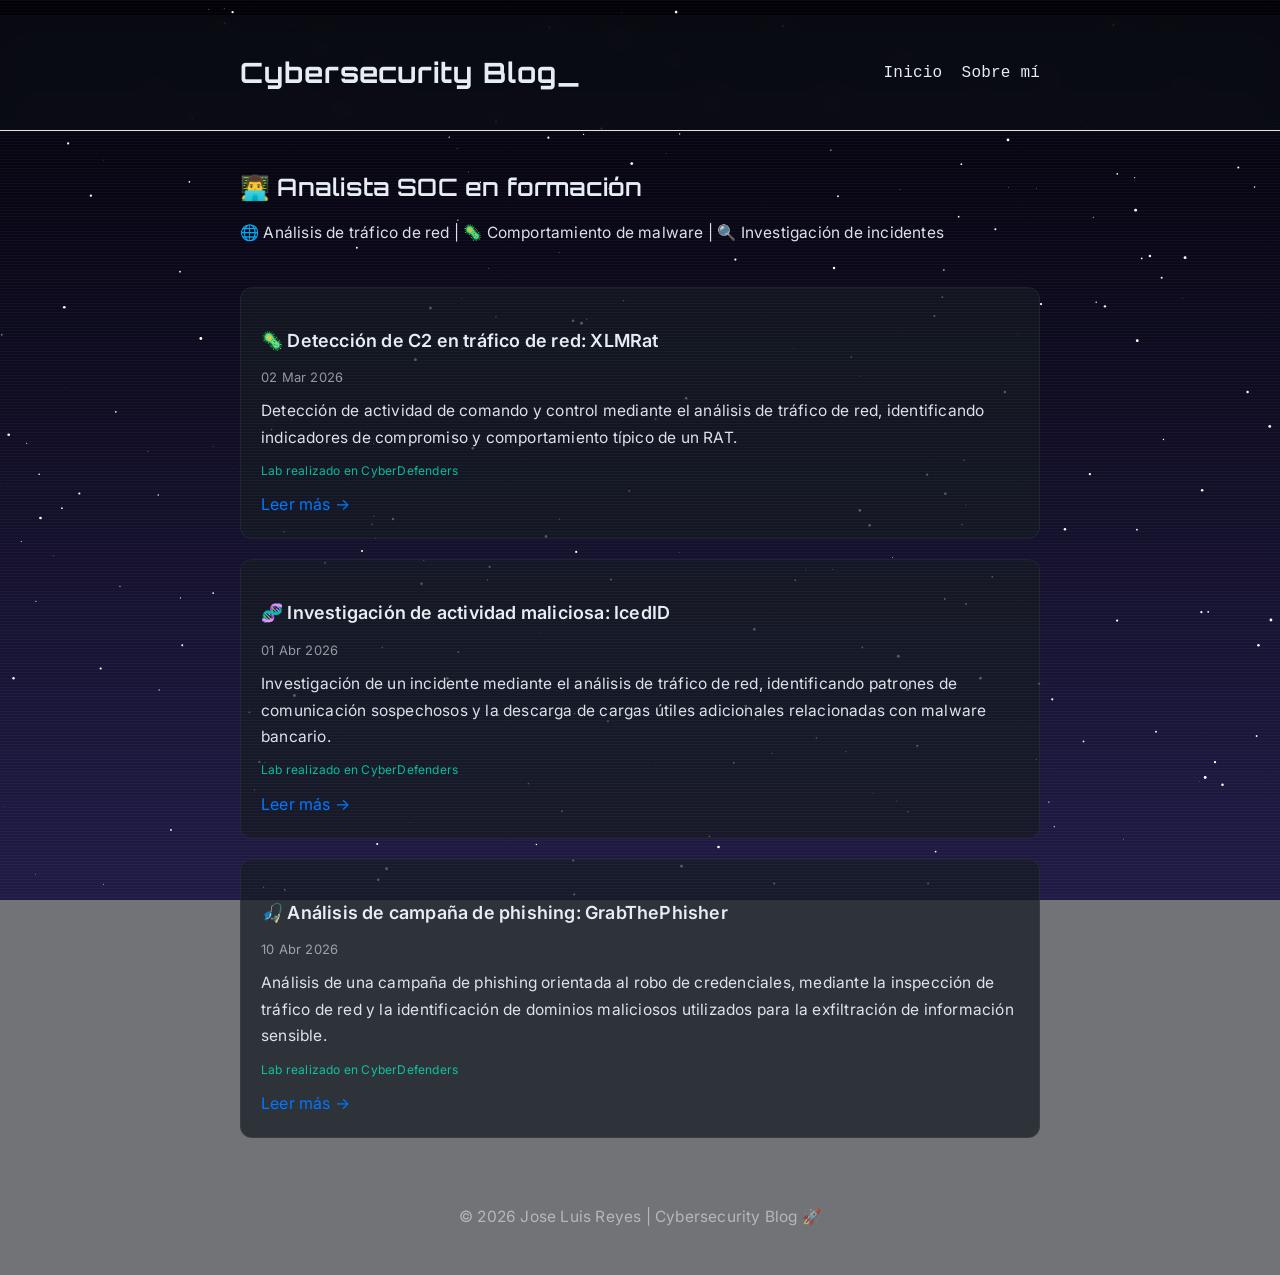
<file: index.html>
<!DOCTYPE html>
<html lang="es">
<head>
  <meta charset="UTF-8">
  <meta name="viewport" content="width=device-width, initial-scale=1.0">
  <meta name="author" content="Jose Luis Reyes">
  <meta name="description" content="Blog de ciberseguridad enfocado en análisis de malware, tráfico de red y SOC.">
  <title>Cybersecurity Blog | Jose Luis Reyes</title>
  <link rel="icon" type="image/png" href="images/general/icono.png">
  <link href="https://fonts.googleapis.com/css2?family=Orbitron:wght@500;700&family=Inter:wght@300;400;500;600&display=swap" rel="stylesheet">
  <link rel="stylesheet" href="styles.css">
</head>

<body class="scanlines">
 
<canvas id="bg"></canvas>

<header>
  <div class="container header-content">
    <h1 class="hacker-title-terminal" >Cybersecurity Blog</h1>
    <nav>
      <a href="index.html">Inicio</a>
      <a href="about.html">Sobre mí</a>
    </nav>
  </div>
</header>

<main class="container">

  <section class="hero">
    <h2>👨‍💻 Analista SOC en formación</h2>
    <p>🌐 Análisis de tráfico de red | 🦠 Comportamiento de malware | 🔍 Investigación de incidentes</p>
  </section>

  <section class="posts">

    <article class="post reveal">
      <h3>🦠 Detección de C2 en tráfico de red: XLMRat</h3>
      <p class="date">02 Mar 2026</p>
      <p>Detección de actividad de comando y control mediante el análisis de tráfico
        de red, identificando indicadores de compromiso y comportamiento típico de un RAT.</p>
      <p class="source">Lab realizado en CyberDefenders</p>
      <a href="posts/xlmrat-analysis.html">Leer más →</a>
    </article>

    <article class="post reveal">
      <h3>🧬 Investigación de actividad maliciosa: IcedID</h3>
      <p class="date">01 Abr 2026</p>
      <p>Investigación de un incidente mediante el análisis de tráfico de red,
        identificando patrones de comunicación sospechosos y la descarga de
        cargas útiles adicionales relacionadas con malware bancario.</p>
        <p class="source">Lab realizado en CyberDefenders</p>
      <a href="posts/icedid-analysis.html">Leer más →</a>
    </article>

    <article class="post reveal">
      <h3>🎣 Análisis de campaña de phishing: GrabThePhisher</h3>
      <p class="date">10 Abr 2026</p>
      <p>Análisis de una campaña de phishing orientada al robo de credenciales,
        mediante la inspección de tráfico de red y la identificación de dominios
        maliciosos utilizados para la exfiltración de información sensible.</p>
        <p class="source">Lab realizado en CyberDefenders</p>
        <a href="posts/grabthephisher-analysis.html">Leer más →</a>
    </article>

  </section>

</main>

<footer>
  <p> © 2026 Jose Luis Reyes | Cybersecurity Blog   🚀</p>
</footer>



<script src="script.js"></script>
</body>
</html>
</file>
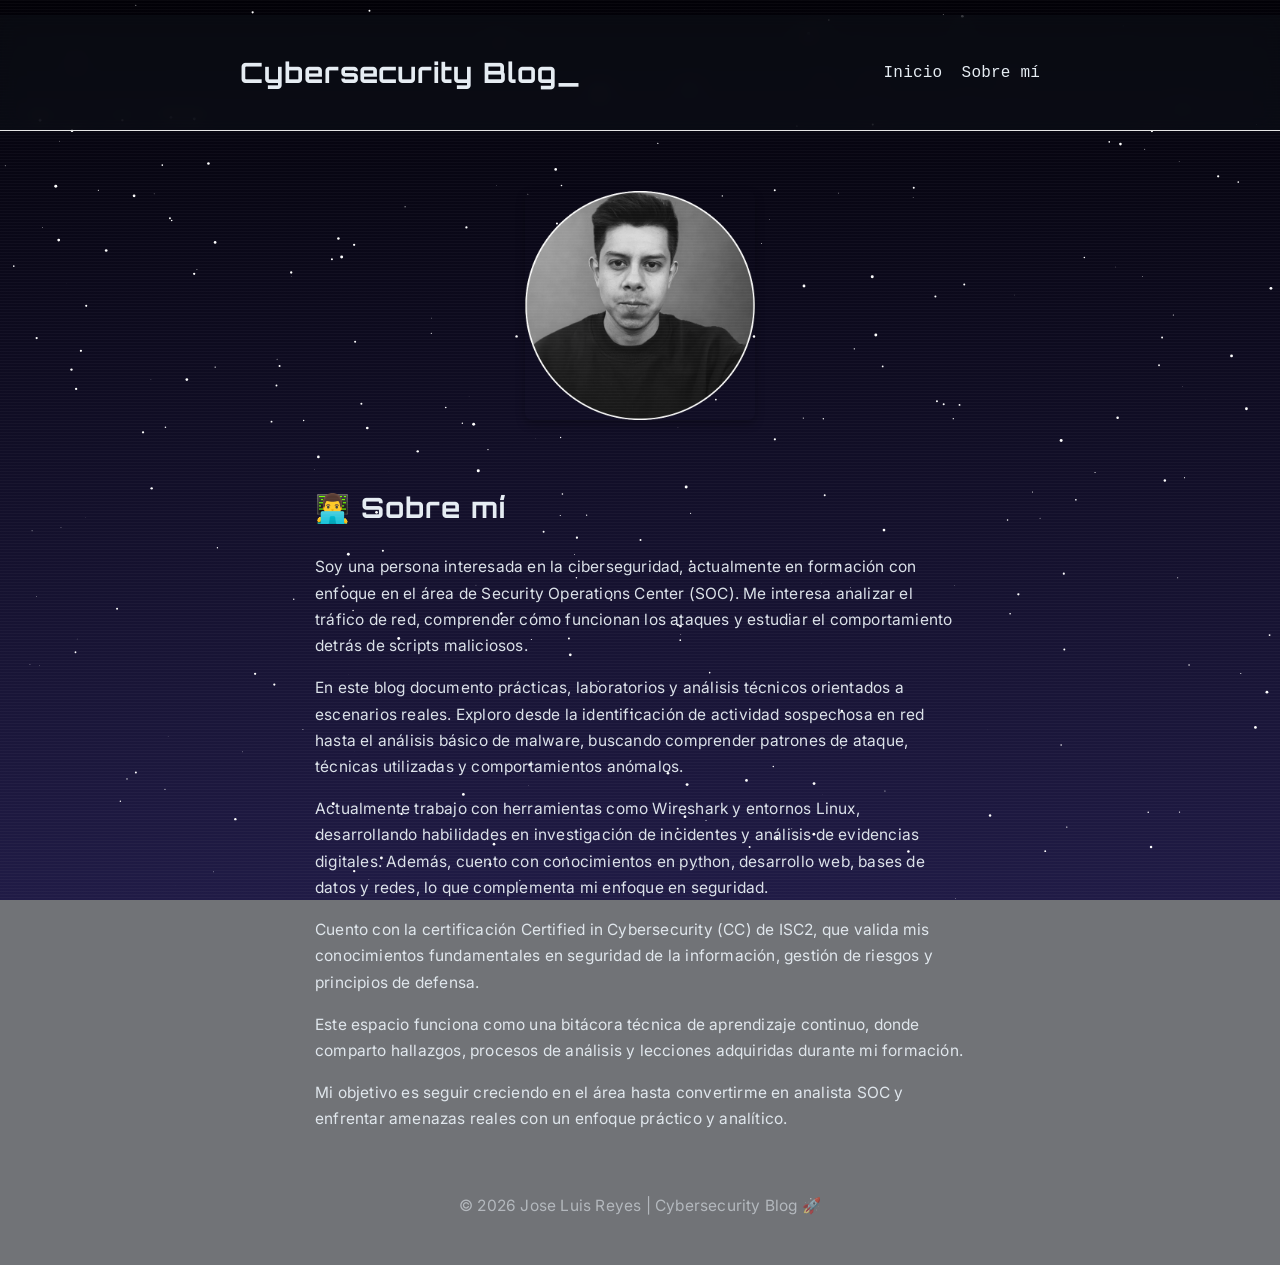
<file: about.html>
<!DOCTYPE html>
<html lang="es">
<head>
  <meta charset="UTF-8">
  <meta name="viewport" content="width=device-width, initial-scale=1.0">
  <meta name="author" content="Jose Luis Reyes">
  <meta name="description" content="Blog de ciberseguridad enfocado en análisis de malware, tráfico de red y SOC.">
  <title>Sobre mí | Jose Luis Reyes</title>
  <link rel="icon" type="image/png" href="images/general/icono.png">
  <link href="https://fonts.googleapis.com/css2?family=Orbitron:wght@500;700&family=Inter:wght@300;400;500;600&display=swap" rel="stylesheet">
  <link rel="stylesheet" href="styles.css">
</head>
<body class="scanlines">
  <canvas id="bg"></canvas>

<header>
  <div class="container header-content">
    <h1 class="hacker-title-terminal" >Cybersecurity Blog</h1>
    <nav>
      <a href="index.html">Inicio</a>
      <a href="about.html">Sobre mí</a>
    </nav>
  </div>
</header>

<main class="container">

  <section class="about reveal">

    <div class="about-container">

      <img src="images/general/personal_image.png" alt="Foto de perfil" class="about-img">
  
      <div class="about-text">
        <h1>👨‍💻 Sobre mí</h1>
  
        <p>
          Soy una persona interesada en la ciberseguridad, actualmente en formación con enfoque en el área de Security Operations Center (SOC). 
          Me interesa analizar el tráfico de red, comprender cómo funcionan los ataques y estudiar el comportamiento detrás de scripts maliciosos.
        </p>
  
        <p>
          En este blog documento prácticas, laboratorios y análisis técnicos orientados a escenarios reales. 
          Exploro desde la identificación de actividad sospechosa en red hasta el análisis básico de malware, buscando comprender patrones de ataque, técnicas utilizadas y comportamientos anómalos.
        </p>
  
        <p>
          Actualmente trabajo con herramientas como Wireshark y entornos Linux, desarrollando habilidades en investigación
          de incidentes y análisis de evidencias digitales. Además, cuento con conocimientos en python, desarrollo web,
          bases de datos y redes, lo que complementa mi enfoque en seguridad.
        </p>

        <p>
          Cuento con la certificación Certified in Cybersecurity (CC) de ISC2, que valida mis conocimientos fundamentales en seguridad de la información, gestión de riesgos y principios de defensa.
        </p>

        <p>
          Este espacio funciona como una bitácora técnica de aprendizaje continuo, donde comparto hallazgos, procesos de análisis y lecciones adquiridas durante mi formación.
        </p>
  
        <p>
          Mi objetivo es seguir creciendo en el área hasta convertirme en analista SOC y enfrentar amenazas reales
          con un enfoque práctico y analítico.
        </p>
      </div>
  
    </div>


  </section>

</main>

<footer>
  <p> © 2026 Jose Luis Reyes | Cybersecurity Blog   🚀</p>
</footer>

<script src="script.js"></script>

</body>
</html>
</file>
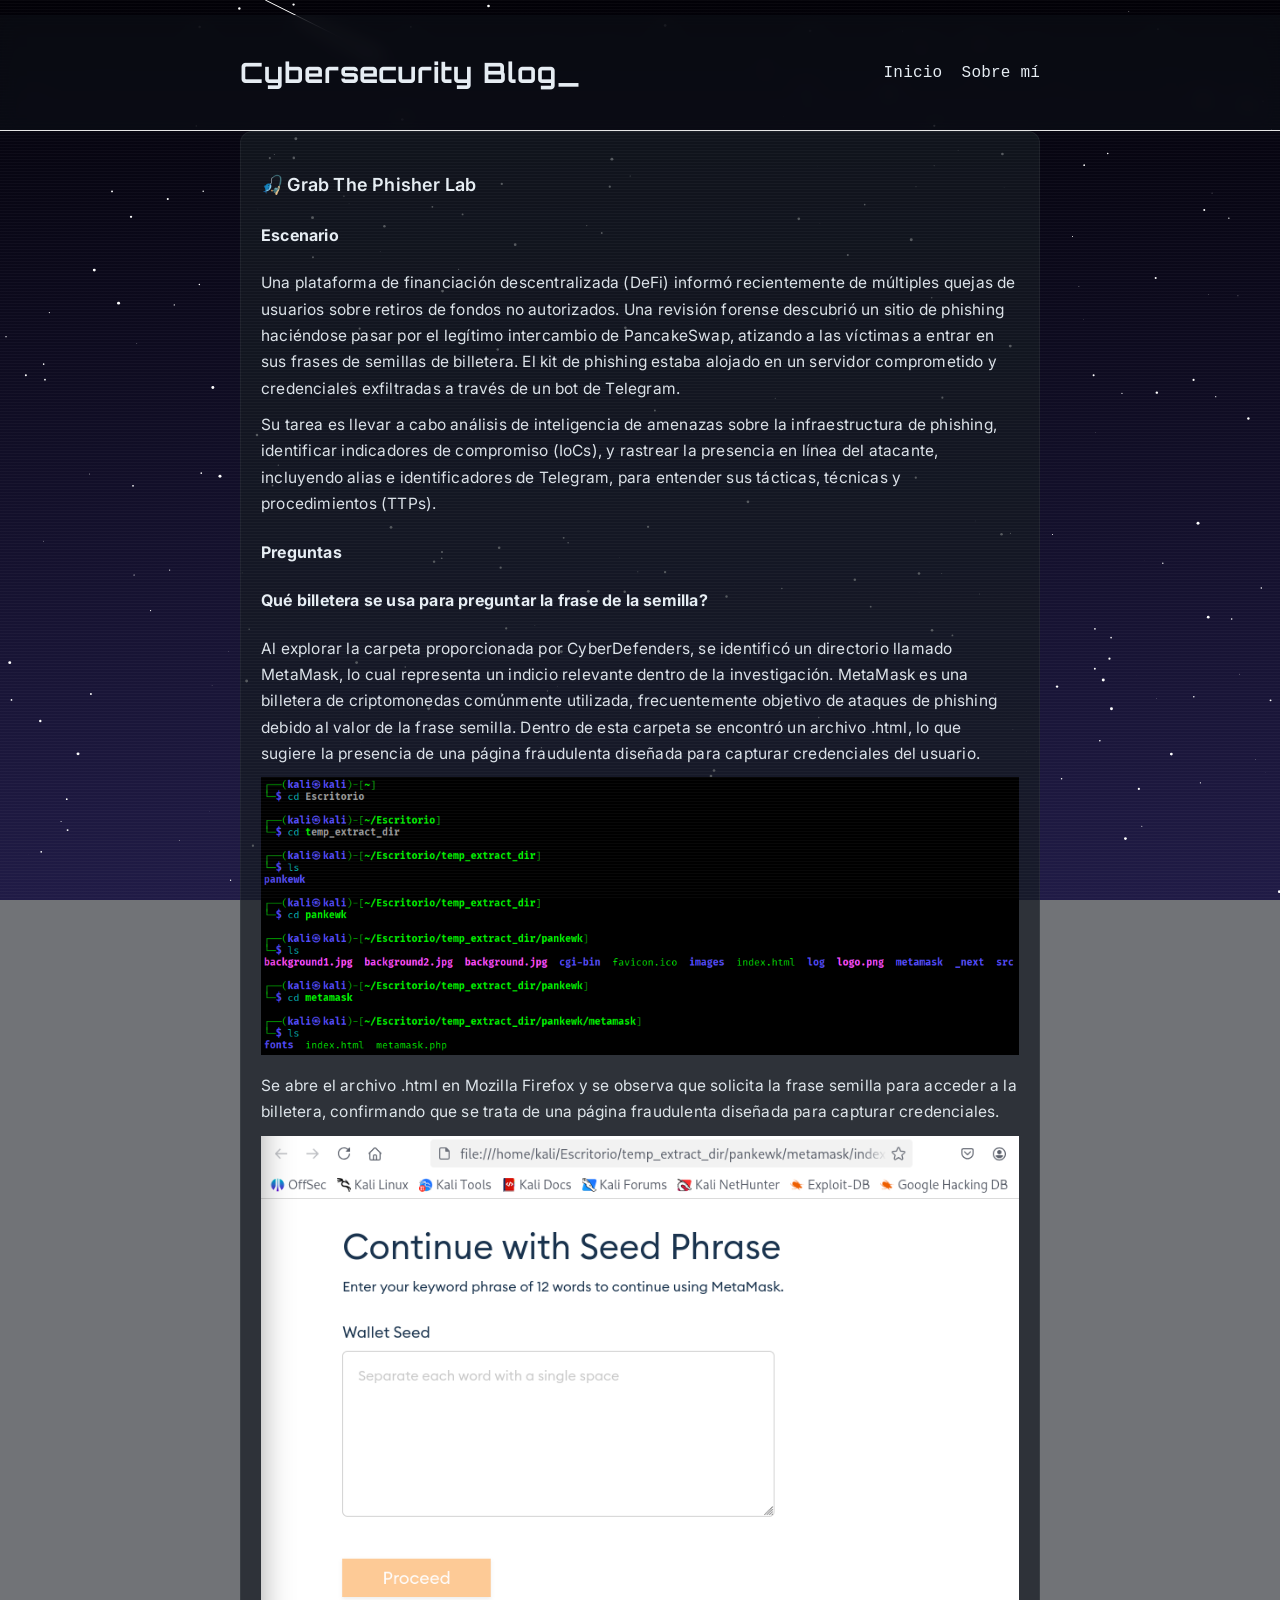
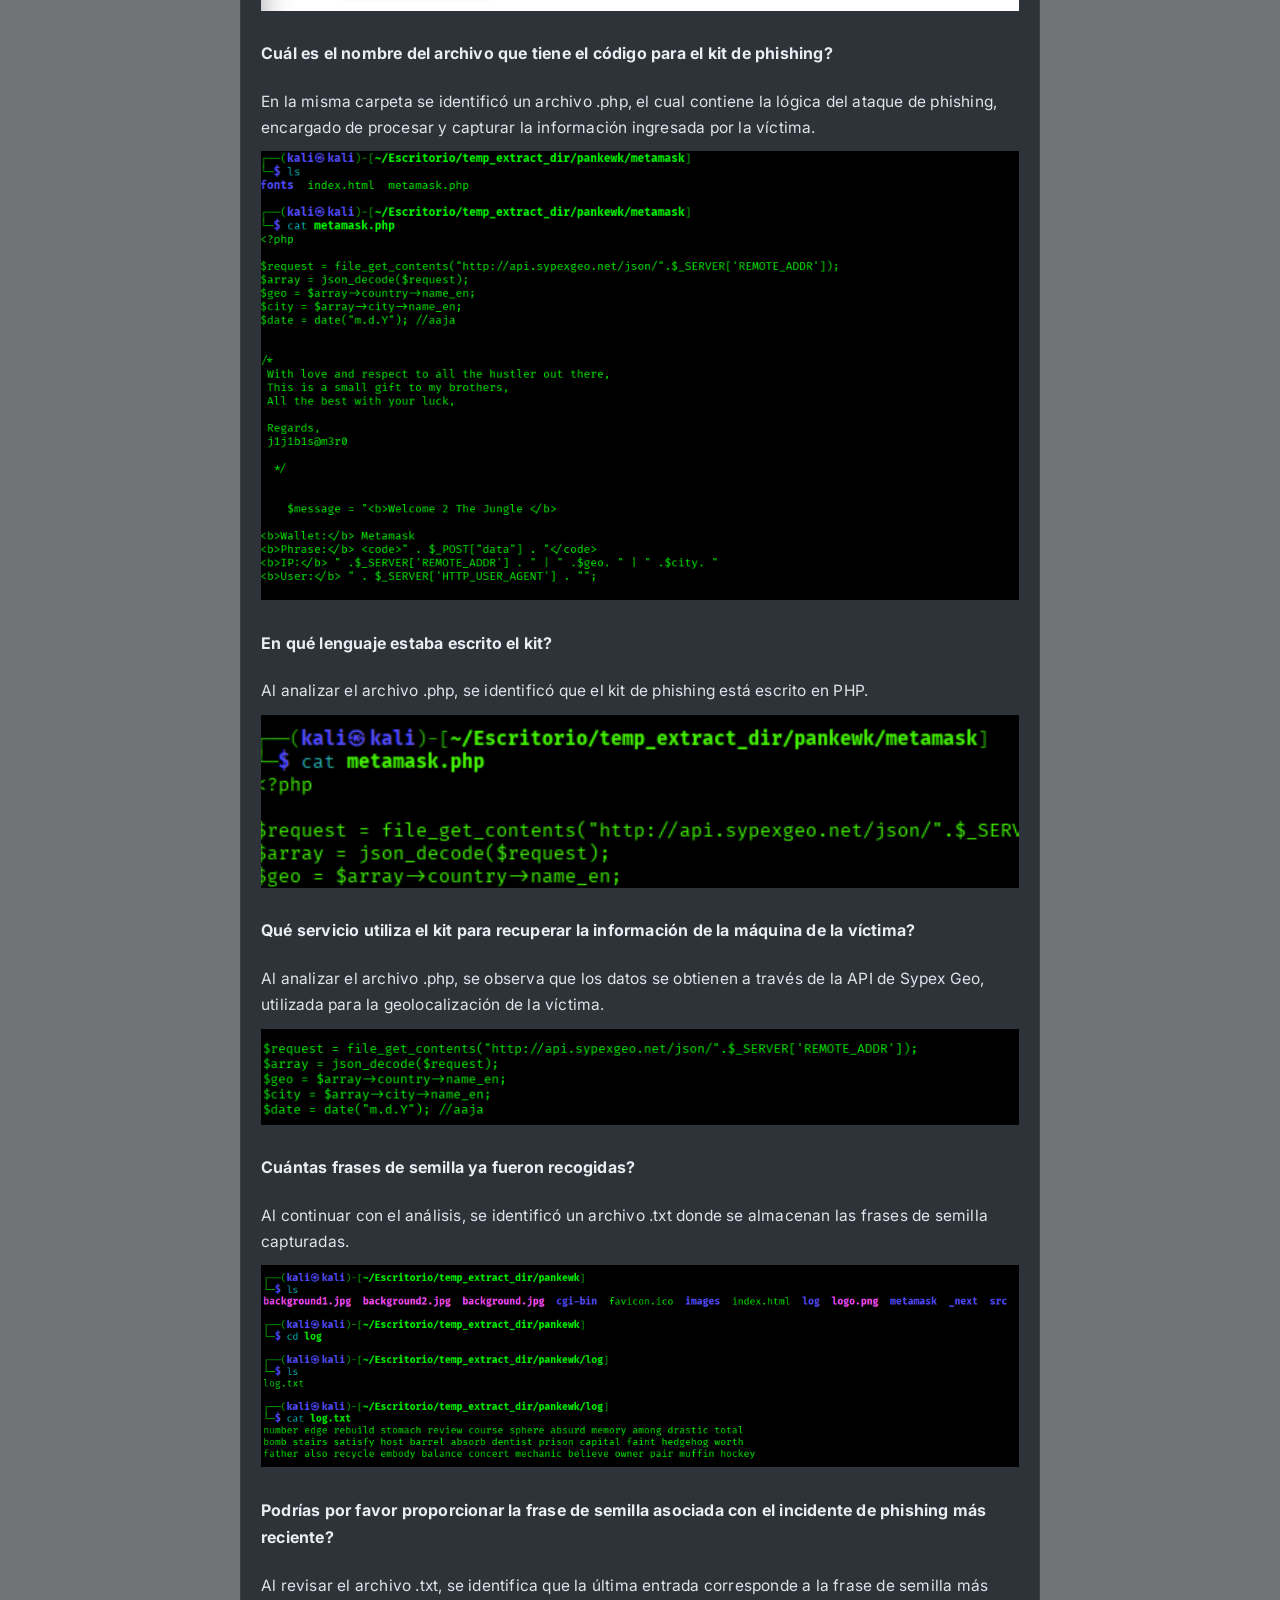
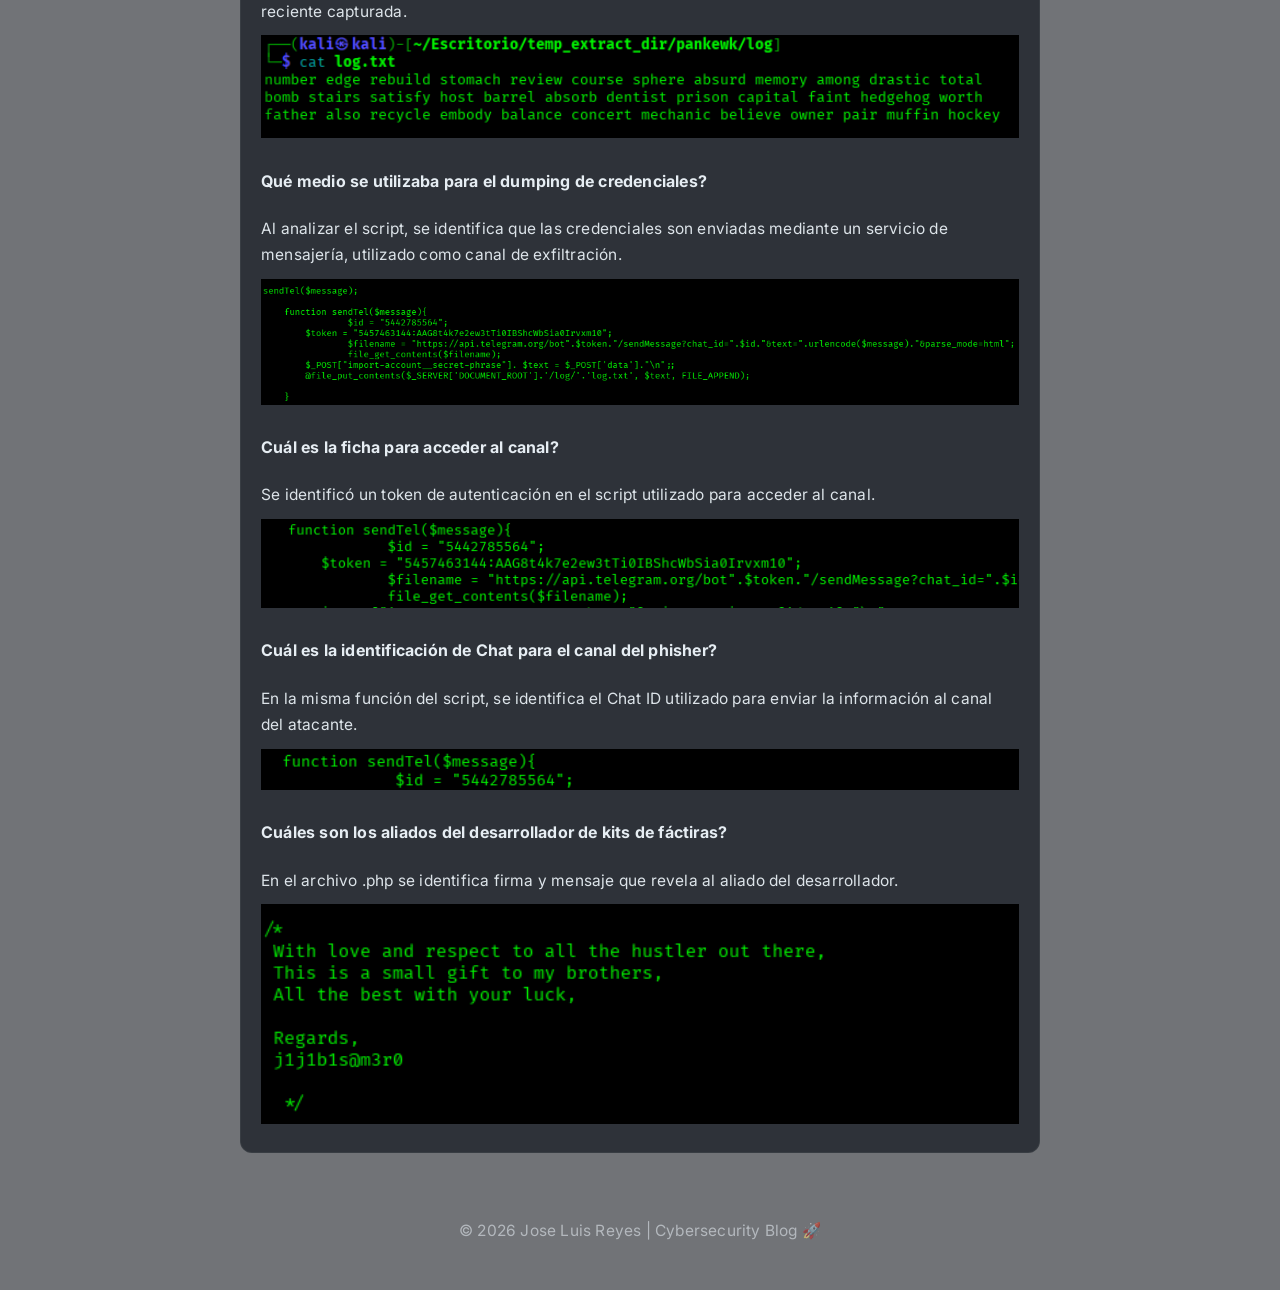
<file: posts/grabthephisher-analysis.html>
<!DOCTYPE html>
<html lang="es">
<head>
    <meta charset="UTF-8">
    <meta name="viewport" content="width=device-width, initial-scale=1.0">
    <meta name="author" content="Jose Luis Reyes">
    <meta name="description" content="Blog de ciberseguridad enfocado en análisis de malware, tráfico de red y SOC.">
    <title>GrabThePhisher | Jose Luis Reyes</title>
    <link rel="icon" type="image/png" href="../images/general/icono.png">
    <link href="https://fonts.googleapis.com/css2?family=Orbitron:wght@500;700&family=Inter:wght@300;400;500;600&display=swap" rel="stylesheet">
    <link rel="stylesheet" href="../styles.css">
</head>

<body class="scanlines">
    <canvas id="bg"></canvas>
    <header>
        <div class="container header-content">
            <h1 class="hacker-title-terminal" >Cybersecurity Blog</h1>
            <nav>
              <a href="../index.html">Inicio</a>
              <a href="../about.html">Sobre mí</a>
            </nav>
          </div>
    </header>
    <main class="container">
        <div class="post reveal">
          <h3>🎣 Grab The Phisher Lab</h3>
            <h4>Escenario</h4>

              <p>Una plataforma de financiación descentralizada (DeFi) informó recientemente de múltiples quejas de usuarios sobre retiros de fondos no autorizados. 
                Una revisión forense descubrió un sitio de phishing haciéndose pasar por el legítimo intercambio de PancakeSwap, atizando a las víctimas a entrar en 
                sus frases de semillas de billetera. El kit de phishing estaba alojado en un servidor comprometido y credenciales exfiltradas a través de un bot de Telegram.</p>

                <p>Su tarea es llevar a cabo análisis de inteligencia de amenazas sobre la infraestructura de phishing, identificar indicadores de compromiso (IoCs), y rastrear la presencia en línea del atacante, 
                    incluyendo alias e identificadores de Telegram, para entender sus tácticas, técnicas y procedimientos (TTPs).</p>

            <h4>Preguntas</h4>

            <h4>Qué billetera se usa para preguntar la frase de la semilla?</h4>
              <p>Al explorar la carpeta proporcionada por CyberDefenders, se identificó un directorio llamado MetaMask, lo cual representa un indicio relevante dentro de la investigación.
                MetaMask es una billetera de criptomonedas comúnmente utilizada, frecuentemente objetivo de ataques de phishing debido al valor de la frase semilla.
                Dentro de esta carpeta se encontró un archivo .html, lo que sugiere la presencia de una página fraudulenta diseñada para capturar credenciales del usuario.</p>
                <img class="img-post" src="../images/post3/foto_1.png" alt="imagen_busqueda">
                <p>Se abre el archivo .html en Mozilla Firefox y se observa que solicita la frase semilla para acceder a la billetera, confirmando que se trata de una página fraudulenta 
                    diseñada para capturar credenciales.</p>
                    <img class="img-post" src="../images/post3/foto_2.png" alt="imagen_pagina">

            <h4>Cuál es el nombre del archivo que tiene el código para el kit de phishing?</h4>
              <p>En la misma carpeta se identificó un archivo .php, el cual contiene la lógica del ataque de phishing, encargado de procesar y capturar la información ingresada por la víctima.</p>
              <img class="img-post" src="../images/post3/foto_3.png" alt="imagen_php">

            <h4>En qué lenguaje estaba escrito el kit?</h4>
              <p>Al analizar el archivo .php, se identificó que el kit de phishing está escrito en PHP.</p>
                <img class="img-post" src="../images/post3/foto_4.png" alt="imagen_lenguaje">
                  
            <h4>Qué servicio utiliza el kit para recuperar la información de la máquina de la víctima?</h4> 
              <p>Al analizar el archivo .php, se observa que los datos se obtienen a través de la API de Sypex Geo, utilizada para la geolocalización de la víctima.</p>
                <img class="img-post" src="../images/post3/foto_5.png" alt="imagen_api">

            <h4>Cuántas frases de semilla ya fueron recogidas?</h4>
              <p>Al continuar con el análisis, se identificó un archivo .txt donde se almacenan las frases de semilla capturadas.</p>
                <img class="img-post" src="../images/post3/foto_6.png" alt="imagen_log">

            <h4>Podrías por favor proporcionar la frase de semilla asociada con el incidente de phishing más reciente?</h4>
              <p>Al revisar el archivo .txt, se identifica que la última entrada corresponde a la frase de semilla más reciente capturada.</p>
                <img class="img-post" src="../images/post3/foto_7.png" alt="imagen_frase">
            
            <h4>Qué medio se utilizaba para el dumping de credenciales?</h4>
              <p>Al analizar el script, se identifica que las credenciales son enviadas mediante un servicio de mensajería, utilizado como canal de exfiltración.</p>
                <img class="img-post" src="../images/post3/foto_8.png" alt="imagen_mensajeria">

            <h4>Cuál es la ficha para acceder al canal?</h4>
              <p>Se identificó un token de autenticación en el script utilizado para acceder al canal.</p>
                <img class="img-post" src="../images/post3/foto_9.png" alt="imagen_token">

            <h4>Cuál es la identificación de Chat para el canal del phisher?</h4>
              <p>En la misma función del script, se identifica el Chat ID utilizado para enviar la información al canal del atacante.</p>
                <img class="img-post" src="../images/post3/foto_10.png" alt="imagen_id">
        
            <h4>Cuáles son los aliados del desarrollador de kits de fáctiras?</h4>
              <p>En el archivo .php se identifica firma y mensaje que revela al aliado del desarrollador.</p>
                <img class="img-post" src="../images/post3/foto_11.png" alt="imagen_aliado">
                

        </div>
      </main>
    <footer>
      <p> © 2026 Jose Luis Reyes | Cybersecurity Blog   🚀</p>
    </footer>
      
    <script src="../script.js"></script>
    
</body>
</html>
</file>
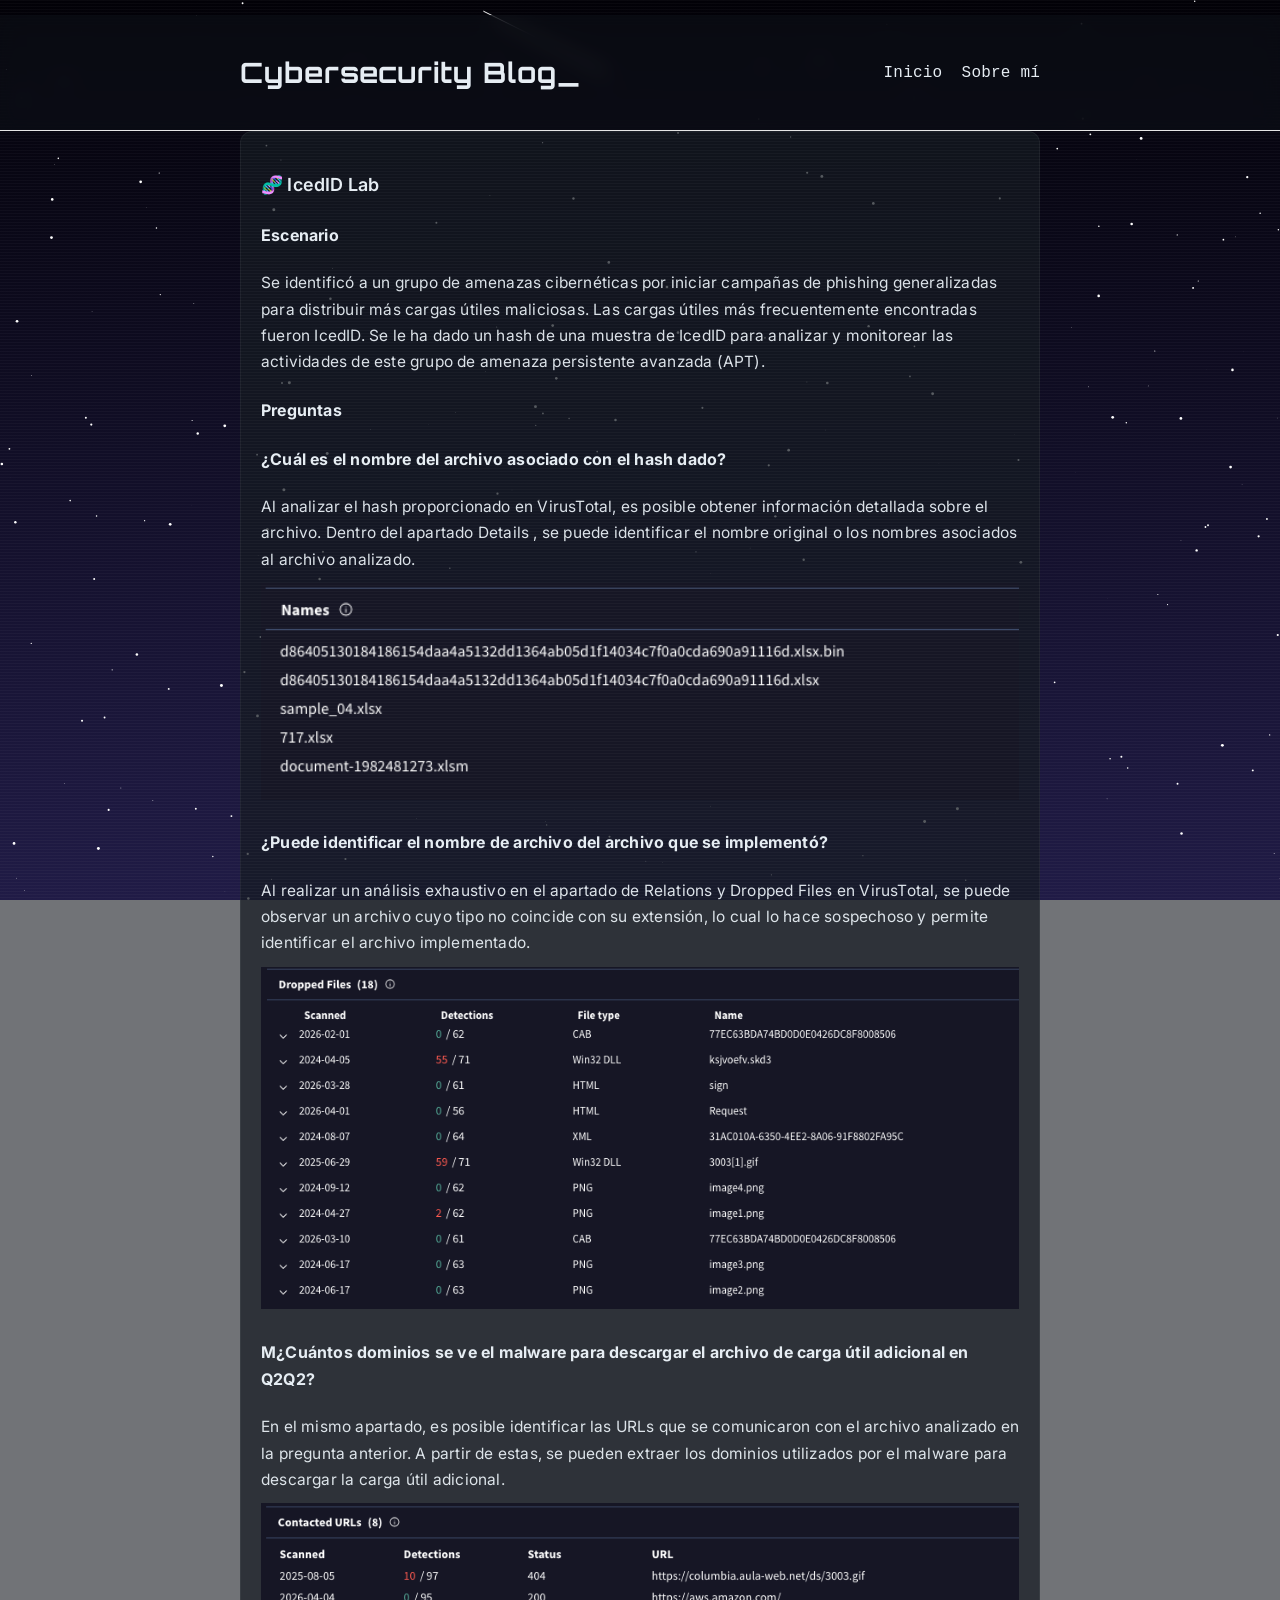
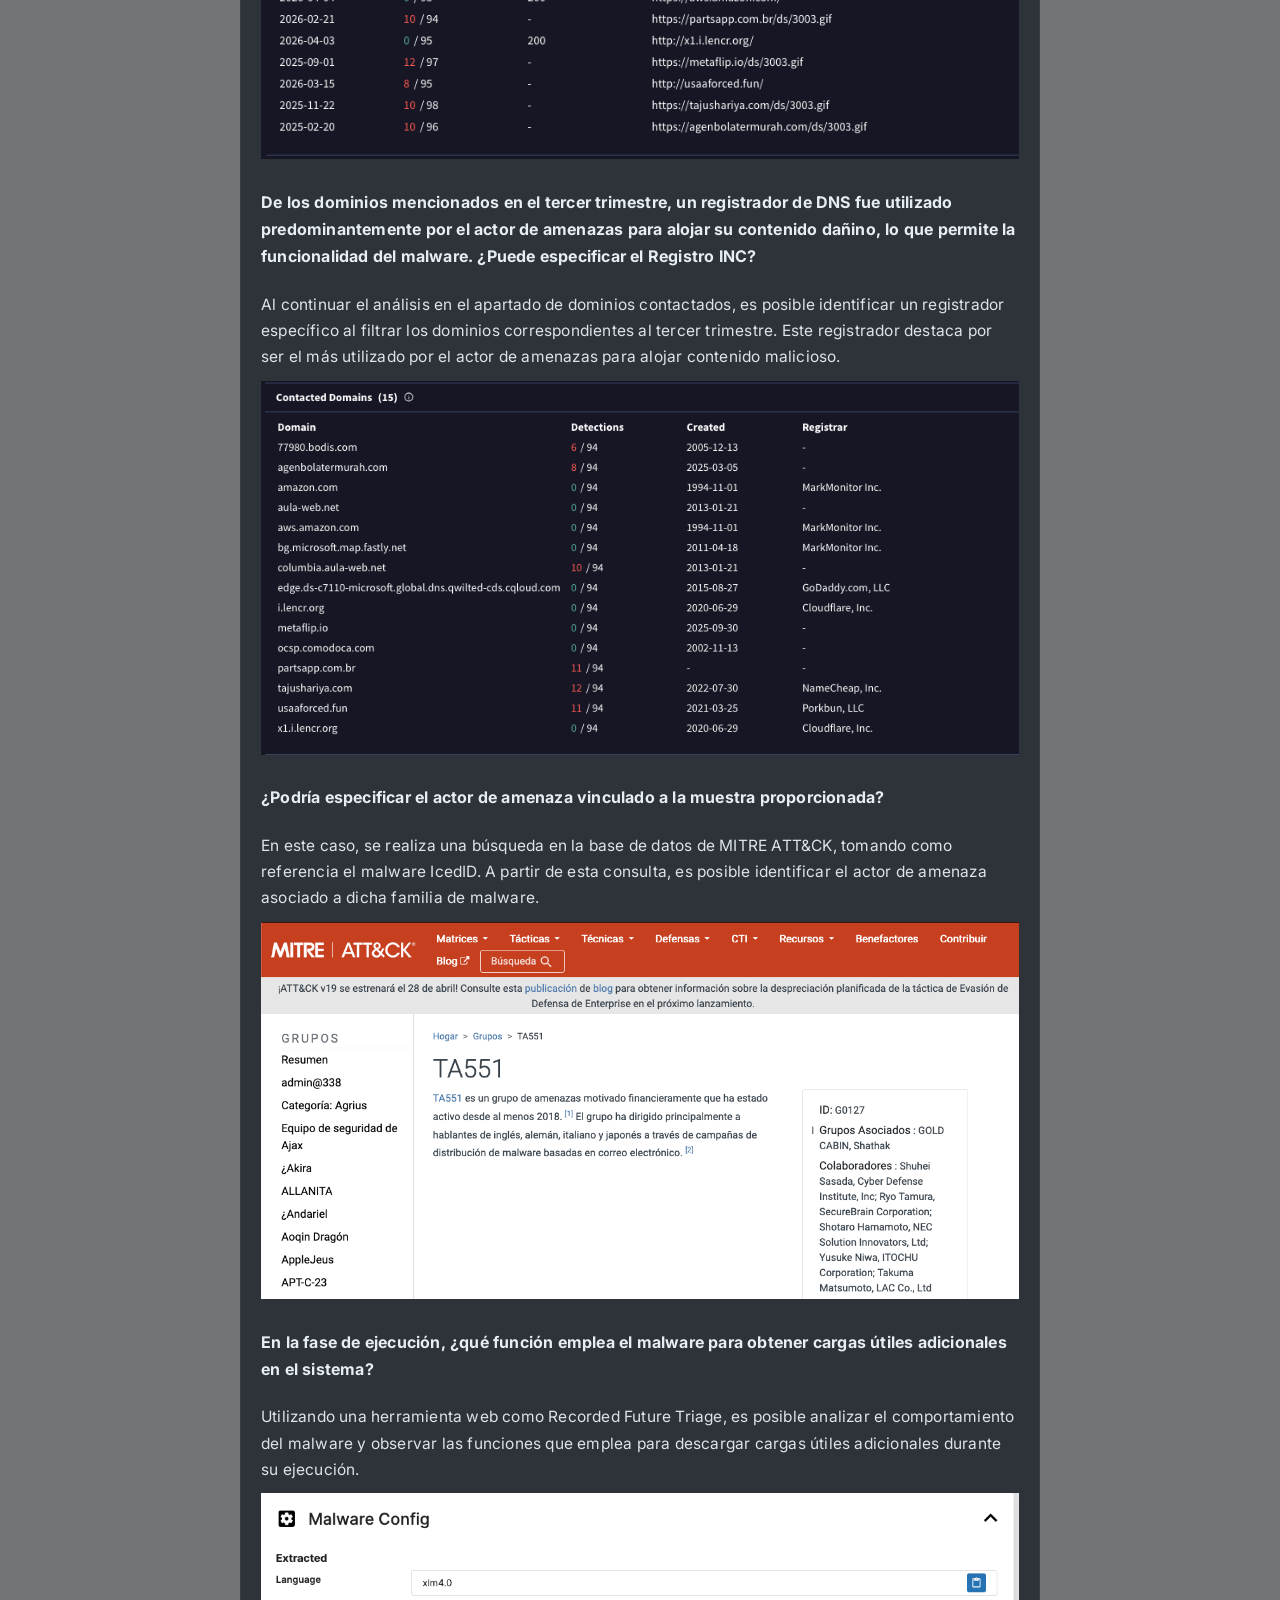
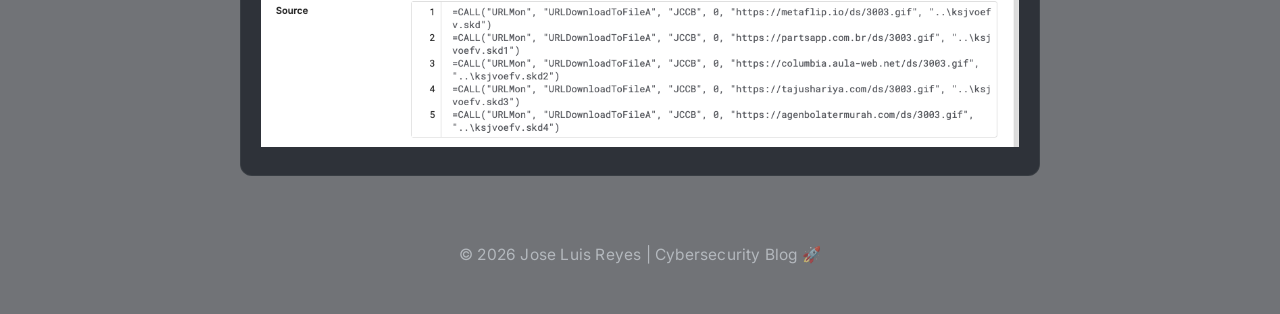
<file: posts/icedid-analysis.html>
<!DOCTYPE html>
<html lang="es">
<head>
    <meta charset="UTF-8">
    <meta name="viewport" content="width=device-width, initial-scale=1.0">
    <meta name="author" content="Jose Luis Reyes">
    <meta name="description" content="Blog de ciberseguridad enfocado en análisis de malware, tráfico de red y SOC.">
    <title>IcedID | Jose Luis Reyes</title>
    <link rel="icon" type="image/png" href="../images/general/icono.png">
    <link href="https://fonts.googleapis.com/css2?family=Orbitron:wght@500;700&family=Inter:wght@300;400;500;600&display=swap" rel="stylesheet">
    <link rel="stylesheet" href="../styles.css">
</head>

<body class="scanlines">
    <canvas id="bg"></canvas>
    <header>
        <div class="container header-content">
            <h1 class="hacker-title-terminal" >Cybersecurity Blog</h1>
            <nav>
              <a href="../index.html">Inicio</a>
              <a href="../about.html">Sobre mí</a>
            </nav>
          </div>
    </header>
    <main class="container">
        <div class="post reveal">
          <h3>🧬 IcedID Lab</h3>
            <h4>Escenario</h4>

              <p>Se identificó a un grupo de amenazas cibernéticas por iniciar campañas de phishing generalizadas para distribuir más cargas útiles maliciosas. 
                Las cargas útiles más frecuentemente encontradas fueron IcedID. Se le ha dado un hash de una muestra de IcedID para analizar y monitorear las actividades de este grupo de amenaza persistente avanzada (APT).</p>

            <h4>Preguntas</h4>

            <h4>¿Cuál es el nombre del archivo asociado con el hash dado?</h4>
              <p>Al analizar el hash proporcionado en VirusTotal, es posible obtener información detallada sobre el archivo. Dentro del apartado Details , se puede identificar el nombre original o los nombres asociados al archivo analizado.</p>
                <img class="img-post" src="../images/post2/foto_1.png" alt="imagen_nombre">

            <h4>¿Puede identificar el nombre de archivo del archivo que se implementó?</h4>
              <p>Al realizar un análisis exhaustivo en el apartado de Relations y Dropped Files en VirusTotal, se puede observar un archivo cuyo tipo no coincide con su extensión, lo cual lo hace sospechoso y permite identificar el archivo implementado.</p>
              <img class="img-post" src="../images/post2/foto_2.png" alt="imagen_extension">

            <h4>M¿Cuántos dominios se ve el malware para descargar el archivo de carga útil adicional en Q2Q2?</h4>
              <p>En el mismo apartado, es posible identificar las URLs que se comunicaron con el archivo analizado en la pregunta anterior. A partir de estas, se pueden extraer los dominios utilizados por el malware para descargar la carga útil adicional.</p>
                <img class="img-post" src="../images/post2/foto_3.png" alt="imagen_url">
                  
            <h4>De los dominios mencionados en el tercer trimestre, un registrador de DNS fue utilizado predominantemente por el actor de amenazas para alojar su contenido dañino, lo que permite la funcionalidad del malware. ¿Puede especificar el Registro INC?</h4> 
              <p>Al continuar el análisis en el apartado de dominios contactados, es posible identificar un registrador específico al filtrar los dominios correspondientes al tercer trimestre. Este registrador destaca por ser el más utilizado por el actor de amenazas para alojar contenido malicioso.</p>
                <img class="img-post" src="../images/post2/foto_4.png" alt="imagen_registro">

            <h4>¿Podría especificar el actor de amenaza vinculado a la muestra proporcionada?</h4>
              <p>En este caso, se realiza una búsqueda en la base de datos de MITRE ATT&CK, tomando como referencia el malware IcedID. A partir de esta consulta, es posible identificar el actor de amenaza asociado a dicha familia de malware.</p>
                <img class="img-post" src="../images/post2/foto_5.png" alt="imagen_mitre">

            <h4>En la fase de ejecución, ¿qué función emplea el malware para obtener cargas útiles adicionales en el sistema?</h4>
              <p>Utilizando una herramienta web como Recorded Future Triage, es posible analizar el comportamiento del malware y observar las funciones que emplea para descargar cargas útiles adicionales durante su ejecución.</p>
                <img class="img-post" src="../images/post2/foto_6.png" alt="imagen_codigo">

        </div>
      </main>
    <footer>
      <p> © 2026 Jose Luis Reyes | Cybersecurity Blog   🚀</p>
    </footer>
      
    <script src="../script.js"></script>
    
</body>
</html>
</file>
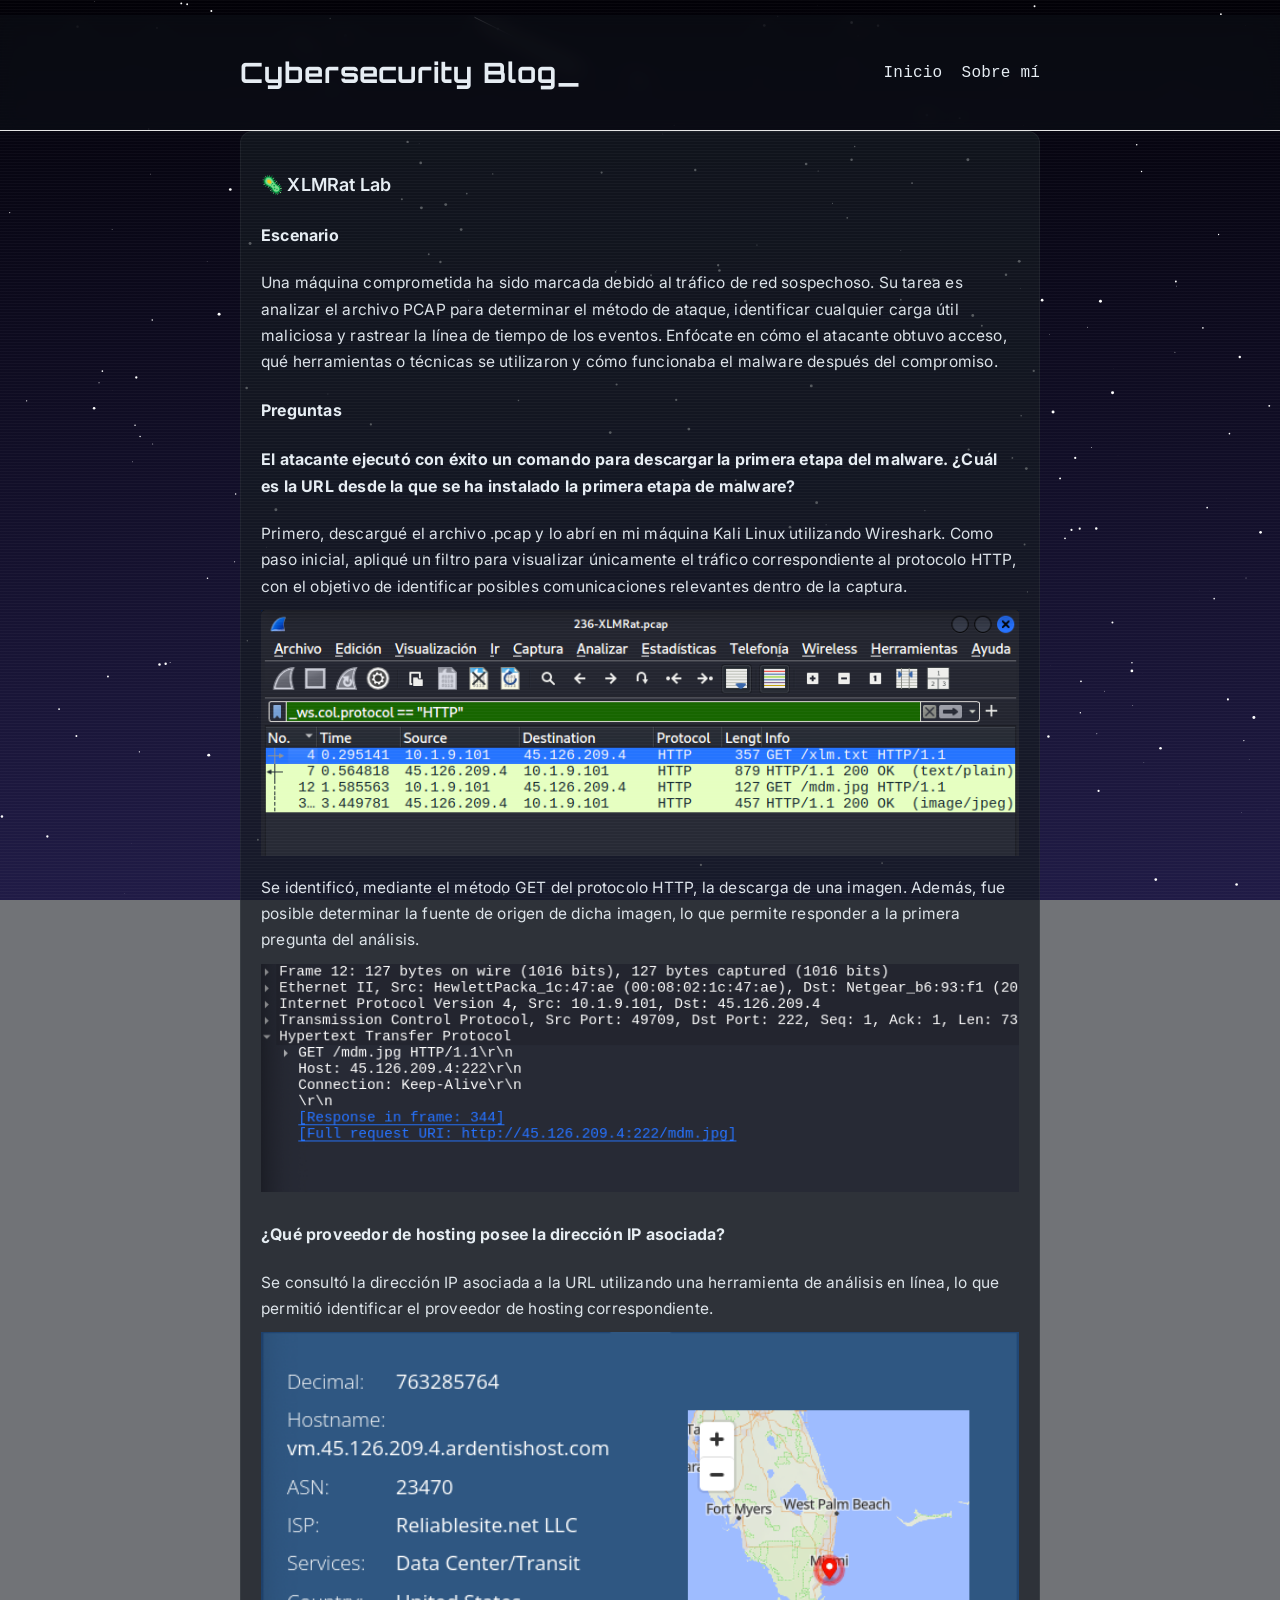
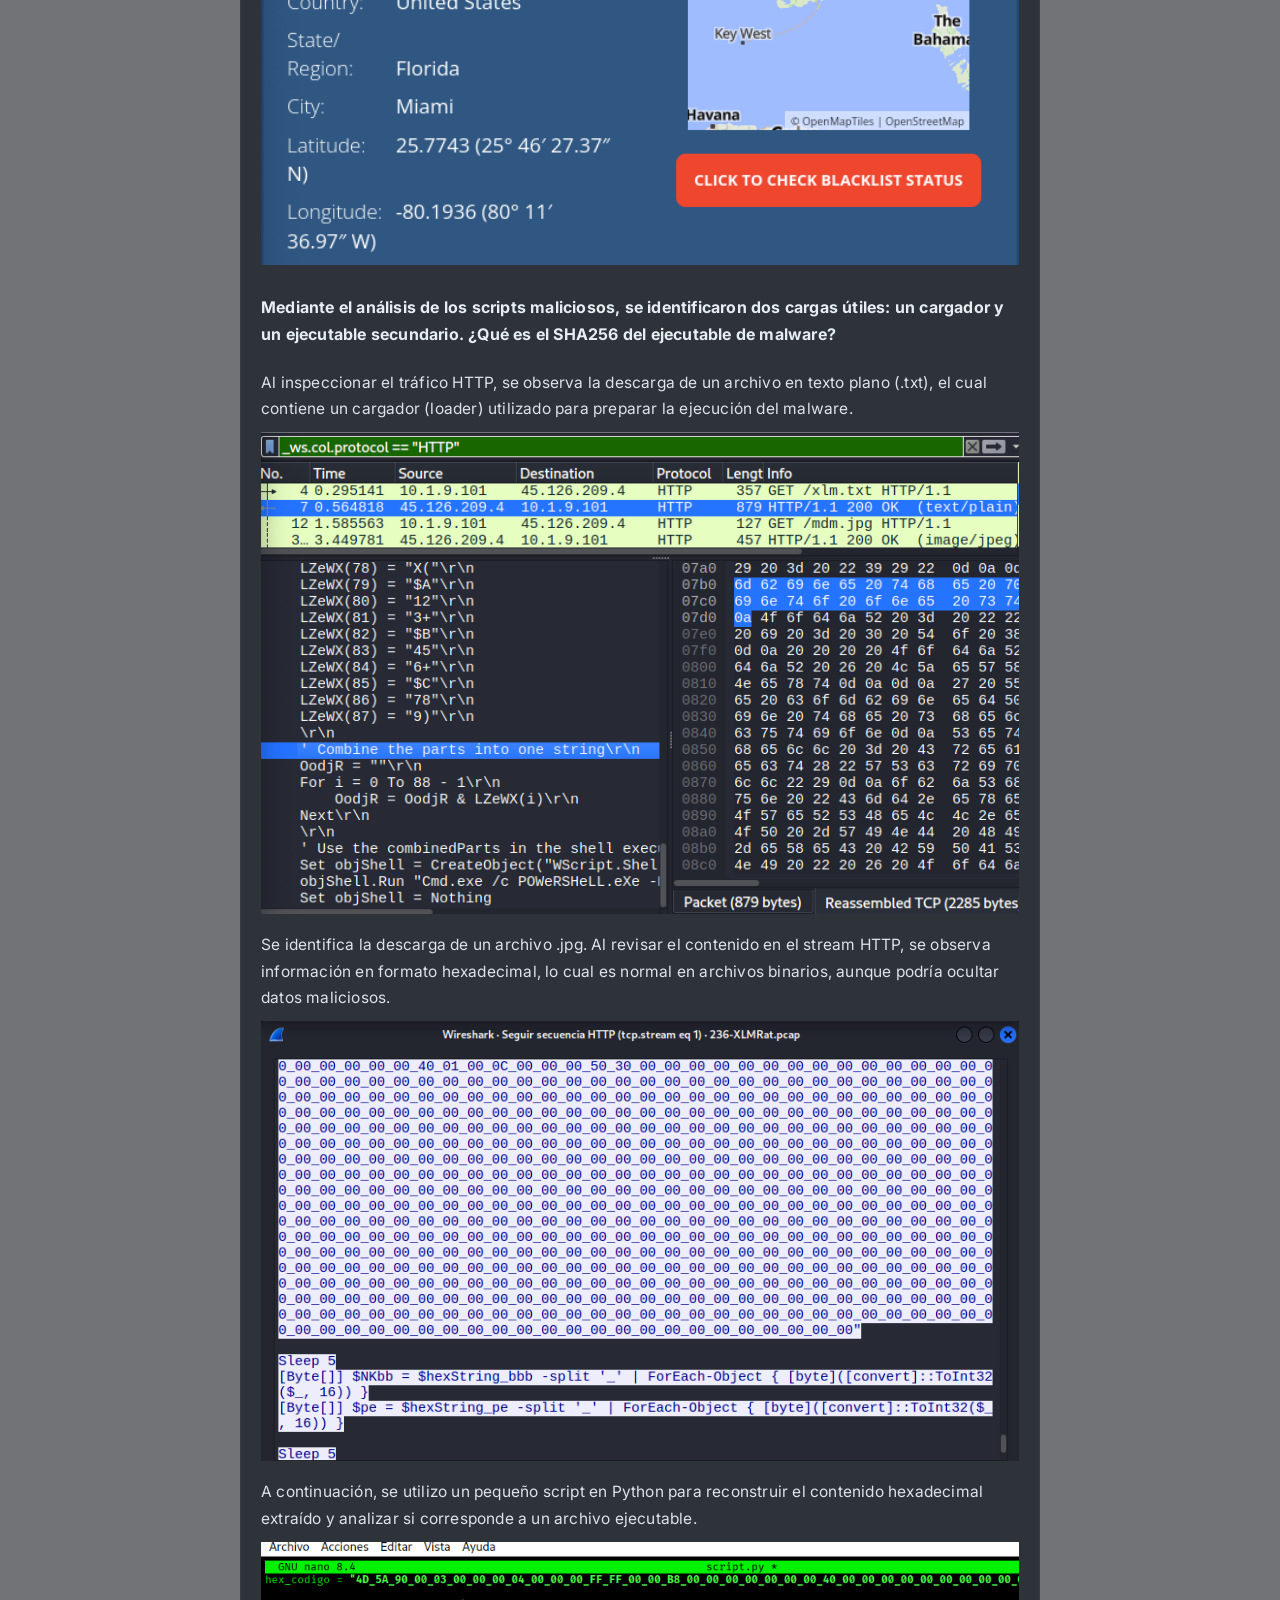
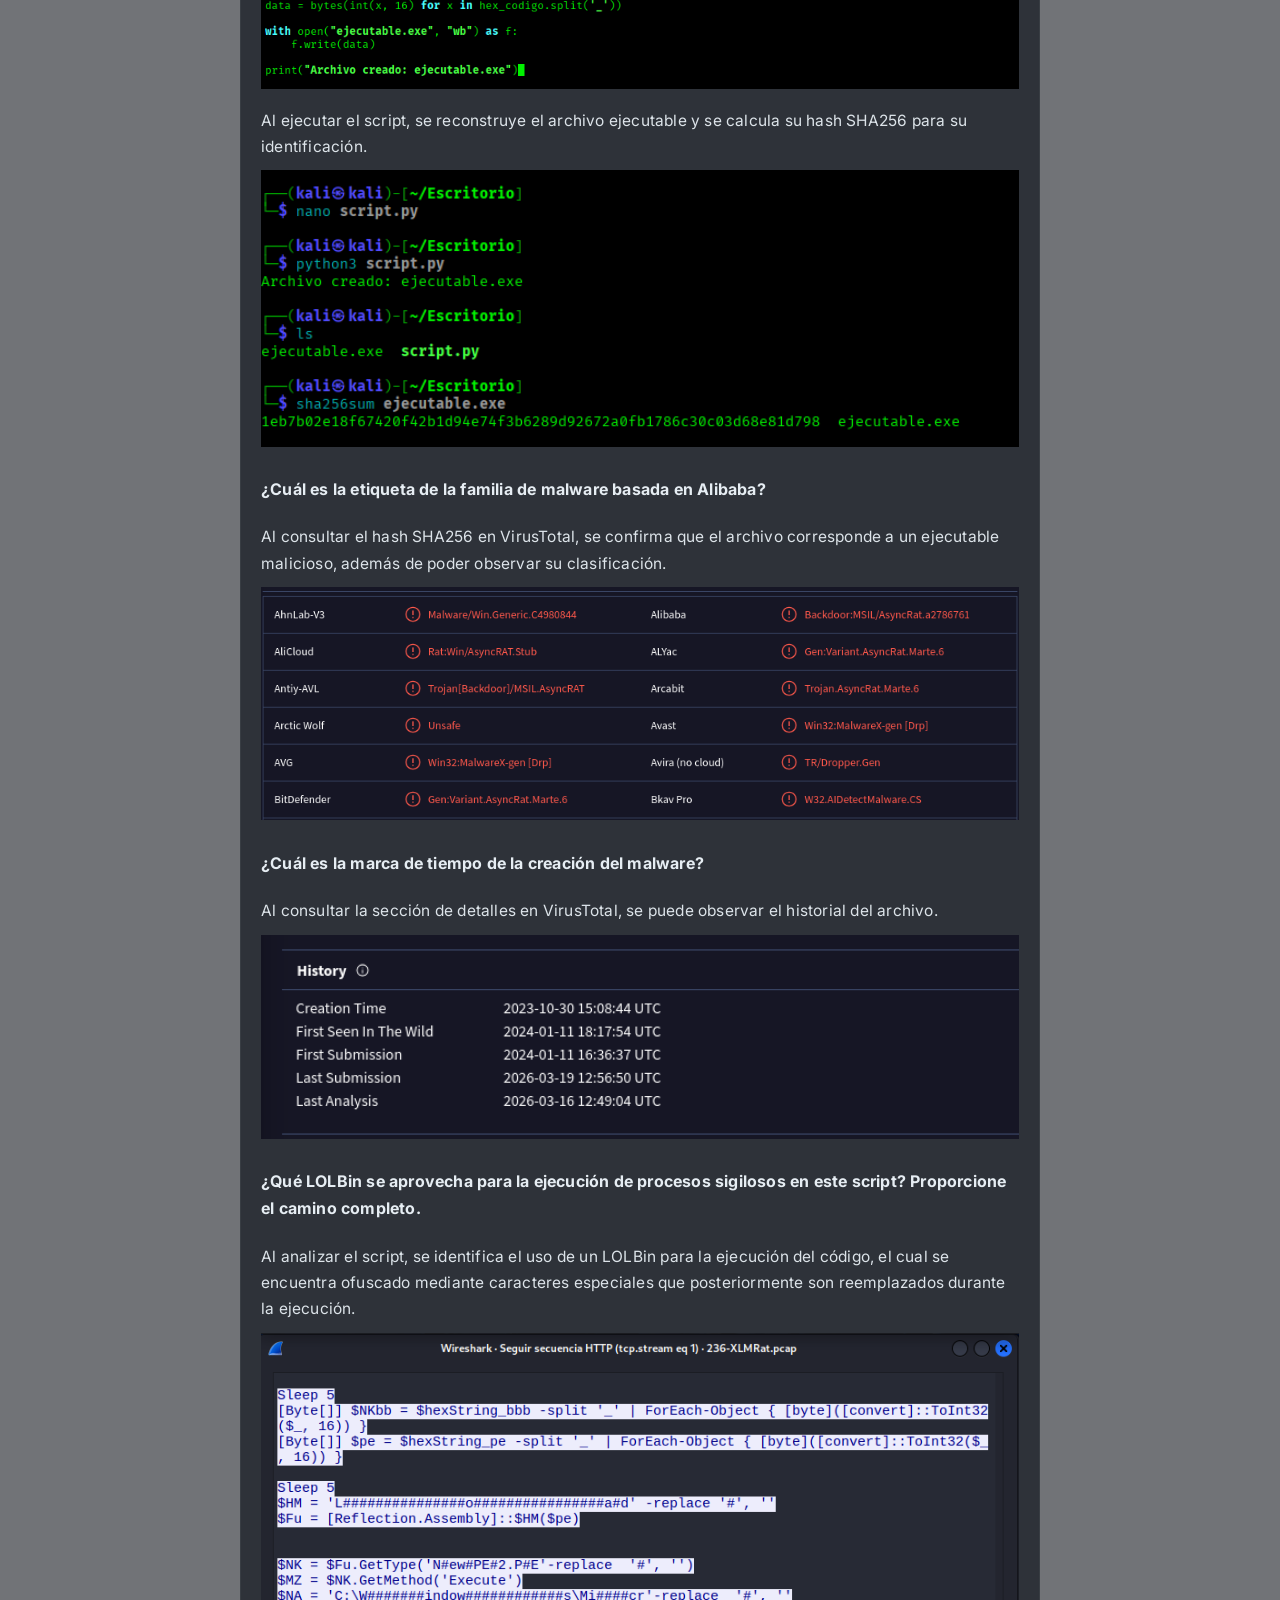
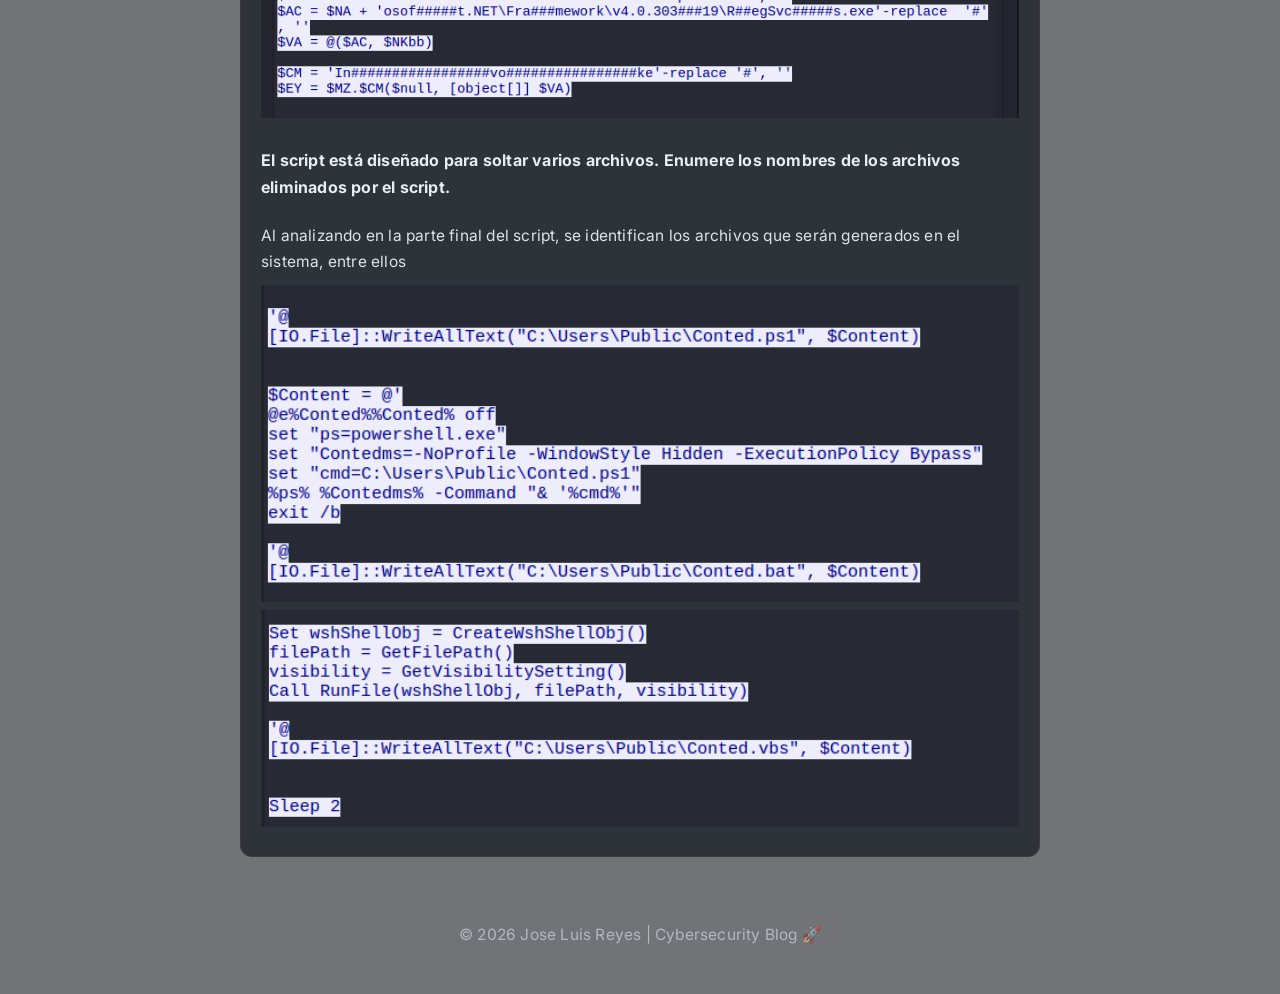
<file: posts/xlmrat-analysis.html>
<!DOCTYPE html>
<html lang="es">
<head>
    <meta charset="UTF-8">
    <meta name="viewport" content="width=device-width, initial-scale=1.0">
    <meta name="author" content="Jose Luis Reyes">
    <meta name="description" content="Blog de ciberseguridad enfocado en análisis de malware, tráfico de red y SOC.">
    <title>XLMRat | Jose Luis Reyes</title>
    <link rel="icon" type="image/png" href="../images/general/icono.png">
    <link href="https://fonts.googleapis.com/css2?family=Orbitron:wght@500;700&family=Inter:wght@300;400;500;600&display=swap" rel="stylesheet">
    <link rel="stylesheet" href="../styles.css">
</head>
<body class="scanlines">
  <canvas id="bg"></canvas>
  <header>
    <div class="container header-content">
      <h1 class="hacker-title-terminal" >Cybersecurity Blog</h1>
      <nav>
        <a href="../index.html">Inicio</a>
        <a href="../about.html">Sobre mí</a>
      </nav>
    </div>
  </header>
  <main class="container">
    <div class="post reveal">
      <h3>🦠 XLMRat Lab</h3>

        <h4>Escenario</h4>

          <p>Una máquina comprometida ha sido marcada debido al tráfico de red sospechoso. 
          Su tarea es analizar el archivo PCAP para determinar el método de ataque, identificar cualquier carga útil maliciosa y rastrear la línea de tiempo de los eventos. 
          Enfócate en cómo el atacante obtuvo acceso, qué herramientas o técnicas se utilizaron y cómo funcionaba el malware después del compromiso.</p>

        <h4>Preguntas</h4>

        <h4>El atacante ejecutó con éxito un comando para descargar la primera etapa del malware. ¿Cuál es la URL desde la que se ha instalado la primera etapa de malware?</h4>
          <p>Primero, descargué el archivo .pcap y lo abrí en mi máquina Kali Linux utilizando Wireshark.
          Como paso inicial, apliqué un filtro para visualizar únicamente el tráfico correspondiente al protocolo HTTP, con el objetivo de identificar posibles comunicaciones relevantes dentro de la captura.</p>
            <img class="img-post" src="../images/post1/foto_1.png" alt="imagen_filtrado">

              <p>Se identificó, mediante el método GET del protocolo HTTP, la descarga de una imagen. 
              Además, fue posible determinar la fuente de origen de dicha imagen, lo que permite responder a la primera pregunta del análisis.</p>
                <img class="img-post" src="../images/post1/foto_2.png" alt="imagen_respuesta">

        <h4>¿Qué proveedor de hosting posee la dirección IP asociada?</h4>
          <p>Se consultó la dirección IP asociada a la URL utilizando una herramienta de análisis en línea, 
          lo que permitió identificar el proveedor de hosting correspondiente.</p>
            <img class="img-post" src="../images/post1/foto_3.png" alt="imagen_hosting">

        <h4>Mediante el análisis de los scripts maliciosos, se identificaron dos cargas útiles: un cargador y un ejecutable secundario. 
          ¿Qué es el SHA256 del ejecutable de malware?</h4>
          <p>Al inspeccionar el tráfico HTTP, se observa la descarga de un archivo en texto plano (.txt), el cual contiene un cargador (loader) utilizado para preparar la ejecución del malware.</p>
            <img class="img-post" src="../images/post1/foto_4.png" alt="imagen_cargador">

              <p>Se identifica la descarga de un archivo .jpg. Al revisar el contenido en el stream HTTP, se observa información en formato hexadecimal, lo cual es normal en archivos binarios, aunque podría ocultar datos maliciosos.</p>
                <img class="img-post" src="../images/post1/foto_5.png" alt="imagen_ejectutable">

                  <p>A continuación, se utilizo un pequeño script en Python para reconstruir el contenido hexadecimal extraído y analizar si corresponde a un archivo ejecutable.</p>
                    <img class="img-post" src="../images/post1/foto_6.png" alt="imagen_script">

                      <p>Al ejecutar el script, se reconstruye el archivo ejecutable y se calcula su hash SHA256 para su identificación.</p>
                        <img class="img-post" src="../images/post1/foto_7.png" alt="imagen_sha256">

        <h4>¿Cuál es la etiqueta de la familia de malware basada en Alibaba?</h4> 
          <p>Al consultar el hash SHA256 en VirusTotal, se confirma que el archivo corresponde a un ejecutable malicioso, además de poder observar su clasificación.</p>
            <img class="img-post" src="../images/post1/foto_8.png" alt="imagen_analizado">

        <h4>¿Cuál es la marca de tiempo de la creación del malware?</h4>
          <p>Al consultar la sección de detalles en VirusTotal, se puede observar el historial del archivo.</p>
            <img class="img-post" src="../images/post1/foto_9.png" alt="imagen_historial">

        <h4>¿Qué LOLBin se aprovecha para la ejecución de procesos sigilosos en este script? Proporcione el camino completo.</h4>
          <p>Al analizar el script, se identifica el uso de un LOLBin para la ejecución del código, el cual se encuentra ofuscado mediante caracteres especiales que posteriormente son reemplazados durante la ejecución.</p>
            <img class="img-post" src="../images/post1/foto_10.png" alt="imagen_codigo">

        <h4>El script está diseñado para soltar varios archivos. Enumere los nombres de los archivos eliminados por el script.</h4>
            <p>Al analizando en la parte final del script, se identifican los archivos que serán generados en el sistema, entre ellos </p>
              <img class="img-post" src="../images/post1/foto_11.png" alt="imagen_archivo_1">
                <img class="img-post" src="../images/post1/foto_12.png" alt="imagen_archivo_2">
    </div>
  </main>
<footer>
  <p> © 2026 Jose Luis Reyes | Cybersecurity Blog   🚀</p>
</footer>
  
<script src="../script.js"></script>
</body>
</html>
</file>
<file: styles.css>
:root {
  --bg: #0d111795;
  --text: #e6edf3;
  --card: #161b22b9;
  --accent: #0077ff;
}

/* BASE */

body {
  margin: 0;
  font-family: 'Inter', sans-serif;
  font-size: 16px;
  line-height: 1.7;
  letter-spacing: 0.2px;
  background: var(--bg);
  color: var(--text);
  position: relative;
  z-index: 1;
}
a {
  position: relative;
  text-decoration: none;
  color: var(--accent);
}
a::after {
  content: "";
  position: absolute;
  left: 0;
  bottom: -2px;
  width: 0%;
  height: 2px;
  background: var(--accent);
  transition: 0.3s;
}
a:hover::after {
  width: 100%;
}

/*  TIPOGRAFÍA */
.hacker-title-terminal {
  color:#e6edf3;
  font-weight: bold;
}
.hacker-title-terminal::after{
  content: "_";
  animation:blink 1s infinite;
}
@keyframes blink {
  0%, 100%{opacity: 1; }
  50% {opacity: 0;}
}

h1, h2 {
  font-family: 'Orbitron', sans-serif;
}
h1 {
  font-size: 28px;
  font-weight: 700;
  letter-spacing: 1px;
}
h2 {
  font-size: 22px;
  font-weight: 600;
  margin-bottom: 10px;
}
h3 {
  font-size: 18px;
  font-weight: 600;
}
p {
  font-size: 15.5px;
  opacity: 0.95;
}

/* META INFO */
.date {
  font-size: 13px;
  opacity: 0.6;
}
.source {
  font-size: 0.75rem;
  color: #00ffcc;
  opacity: 0.7;
  margin-top: 6px;
}

/*  LAYOUT */

.container {
  width: 90%;
  max-width: 800px;
  margin: auto;
}

/* HEADER / NAV */

header {
  position: sticky;
  top: 0;
  background: var(--bg);
  backdrop-filter: blur(10px);
  border-bottom: 1px solid #e5e5e5;
  z-index: 1000;
}
.header-content {
  display: flex;
  justify-content: space-between;
  align-items: center;
  padding: 15px 0;
  margin-top: 15px;
}
nav a {
  margin-left: 15px;
  text-decoration: none;
  color: var(--text);
  font-family: monospace;
}
nav a:hover {
  color: var(--accent);
}

/* HERO */

.hero {
  margin: 40px 0;
}
.hero h2 {
  font-size: 24px;
  line-height: 1.4;
}

/* POSTS */

.post {
  background: var(--card);
  padding: 20px;
  margin-bottom: 20px;
  border-radius: 12px;
  transition: 0.3s;
  cursor: pointer;
  border: 1px solid rgba(255,255,255,0.05);
}
.post:hover {
  transform: translateY(-5px) scale(1.02);
  box-shadow: 0 15px 30px rgba(0,0,0,0.15);
}
.post h3 {
  margin-bottom: 5px;
}
.post p {
  margin: 10px 0;
}
.post a {
  color: var(--accent);
  text-decoration: none;
}

/* IMÁGENES DE POST */
.img-post {
  width: 100%;
  transition: 0.3s;
}
.img-post:hover {
  transform: scale(1.02);
}

/*  ABOUT */

.about-container {
  margin-top: 60px;
  display: flex;
  flex-direction: column;
  align-items: center;
  gap: 20px;
}
.about-img {
  max-width: 230px;
  width: 90%;
  height: auto;
  border-radius: 3%;
  box-shadow: 0 4px 10px rgba(0,0,0,0.3);
  margin-bottom: 20px;
}
.about-text {
  max-width: 650px;
  margin: auto;
  text-align: left;
}

/* FOOTER */

footer {
  text-align: center;
  padding: 30px;
  opacity: 0.6;
}

/* BOTONES*/

#toggle-theme {
  position: fixed;
  bottom: 20px;
  right: 20px;
  border: none;
  padding: 12px;
  border-radius: 50%;
  cursor: pointer;
  background: var(--card);
}

/* ANIMACIONES */

.reveal {
  opacity: 0;
  transform: translateY(40px);
  transition: 0.6s;
}
.reveal.active {
  opacity: 1;
  transform: translateY(0);
}

 /* BACKGROUND */

#bg {
  position: fixed;
  top: 0;
  left: 0;
  width: 100%;
  height: 100%;
  z-index: -1;
  background: linear-gradient(to bottom, #020107, #201b46);
}
.scanlines::before {
  content: "";
  position: fixed;
  top: 0;
  left: 0;
  width: 100%;
  height: 100%;
  pointer-events: none;
  background: repeating-linear-gradient(
    to bottom,
    rgba(255,255,255,0.03) 0px,
    rgba(255,255,255,0.03) 1px,
    transparent 1px,
    transparent 3px
  );
  z-index: 999;
}
</file>
